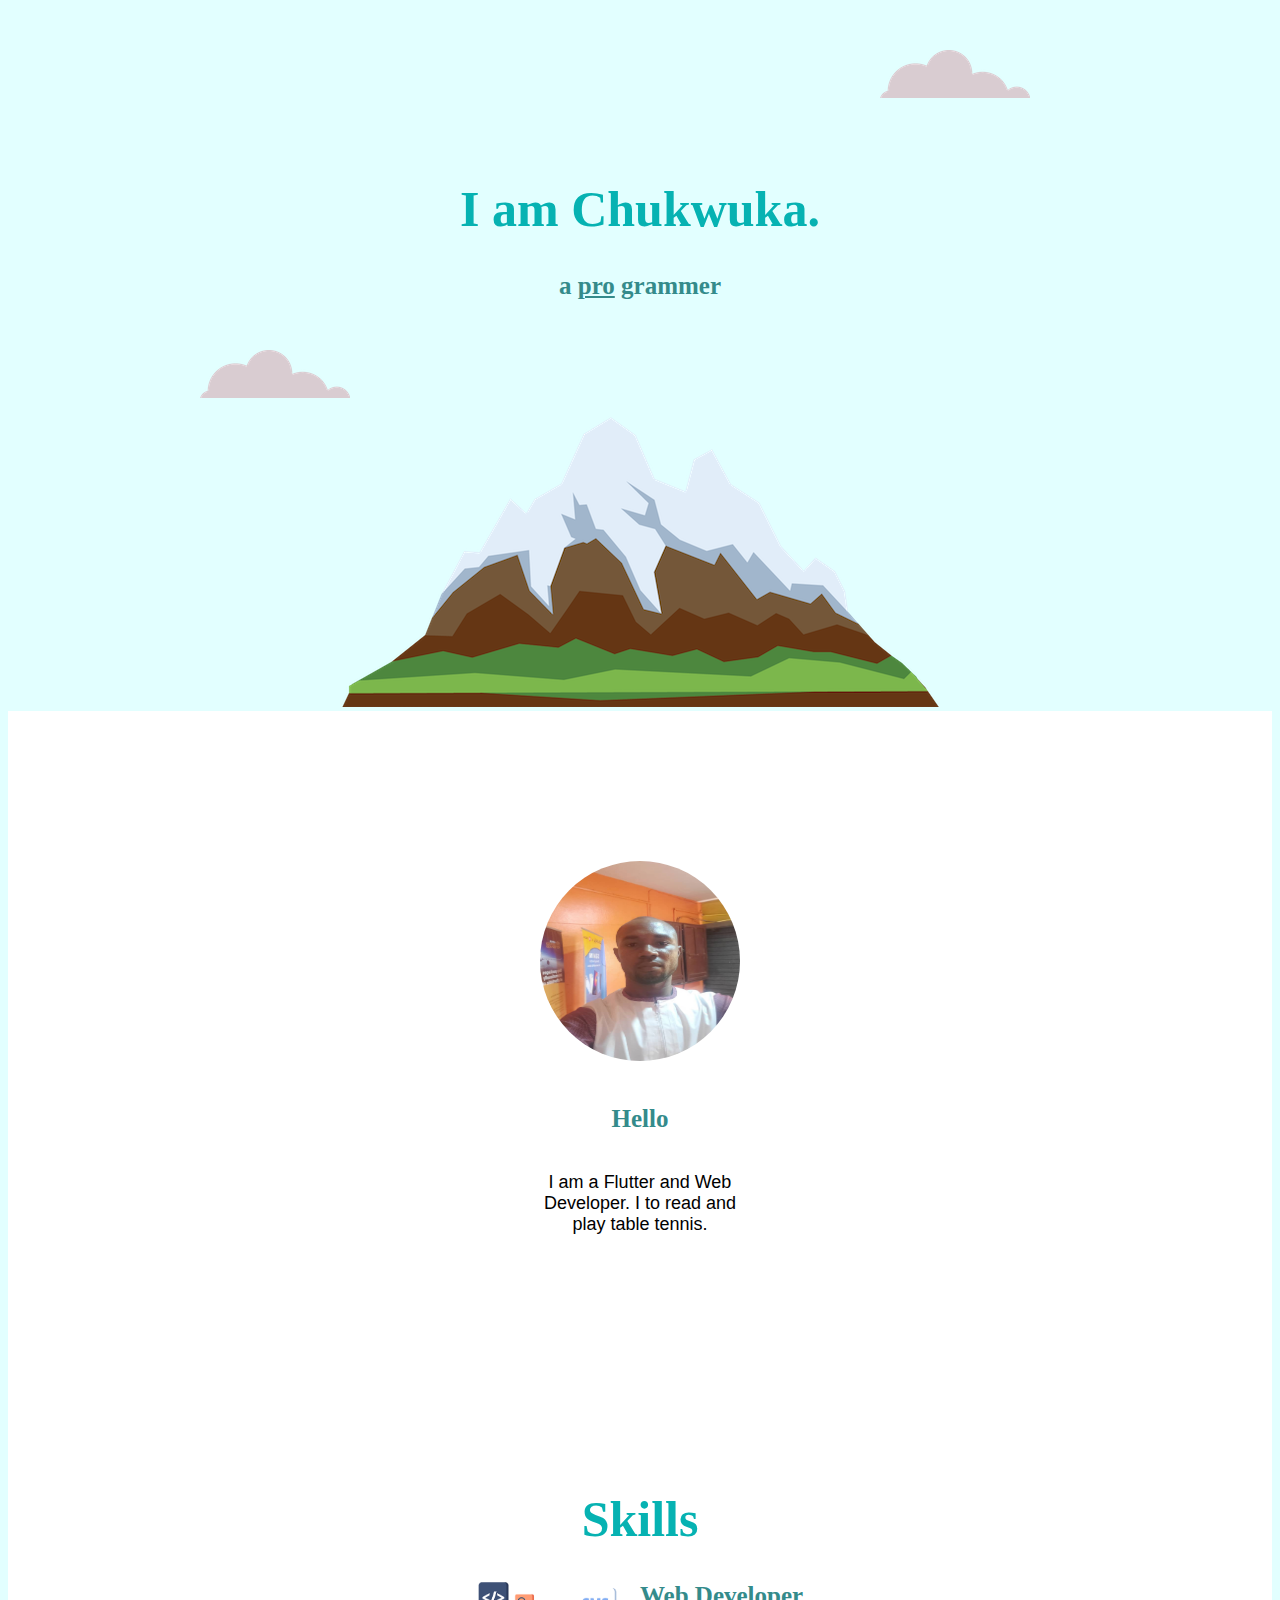
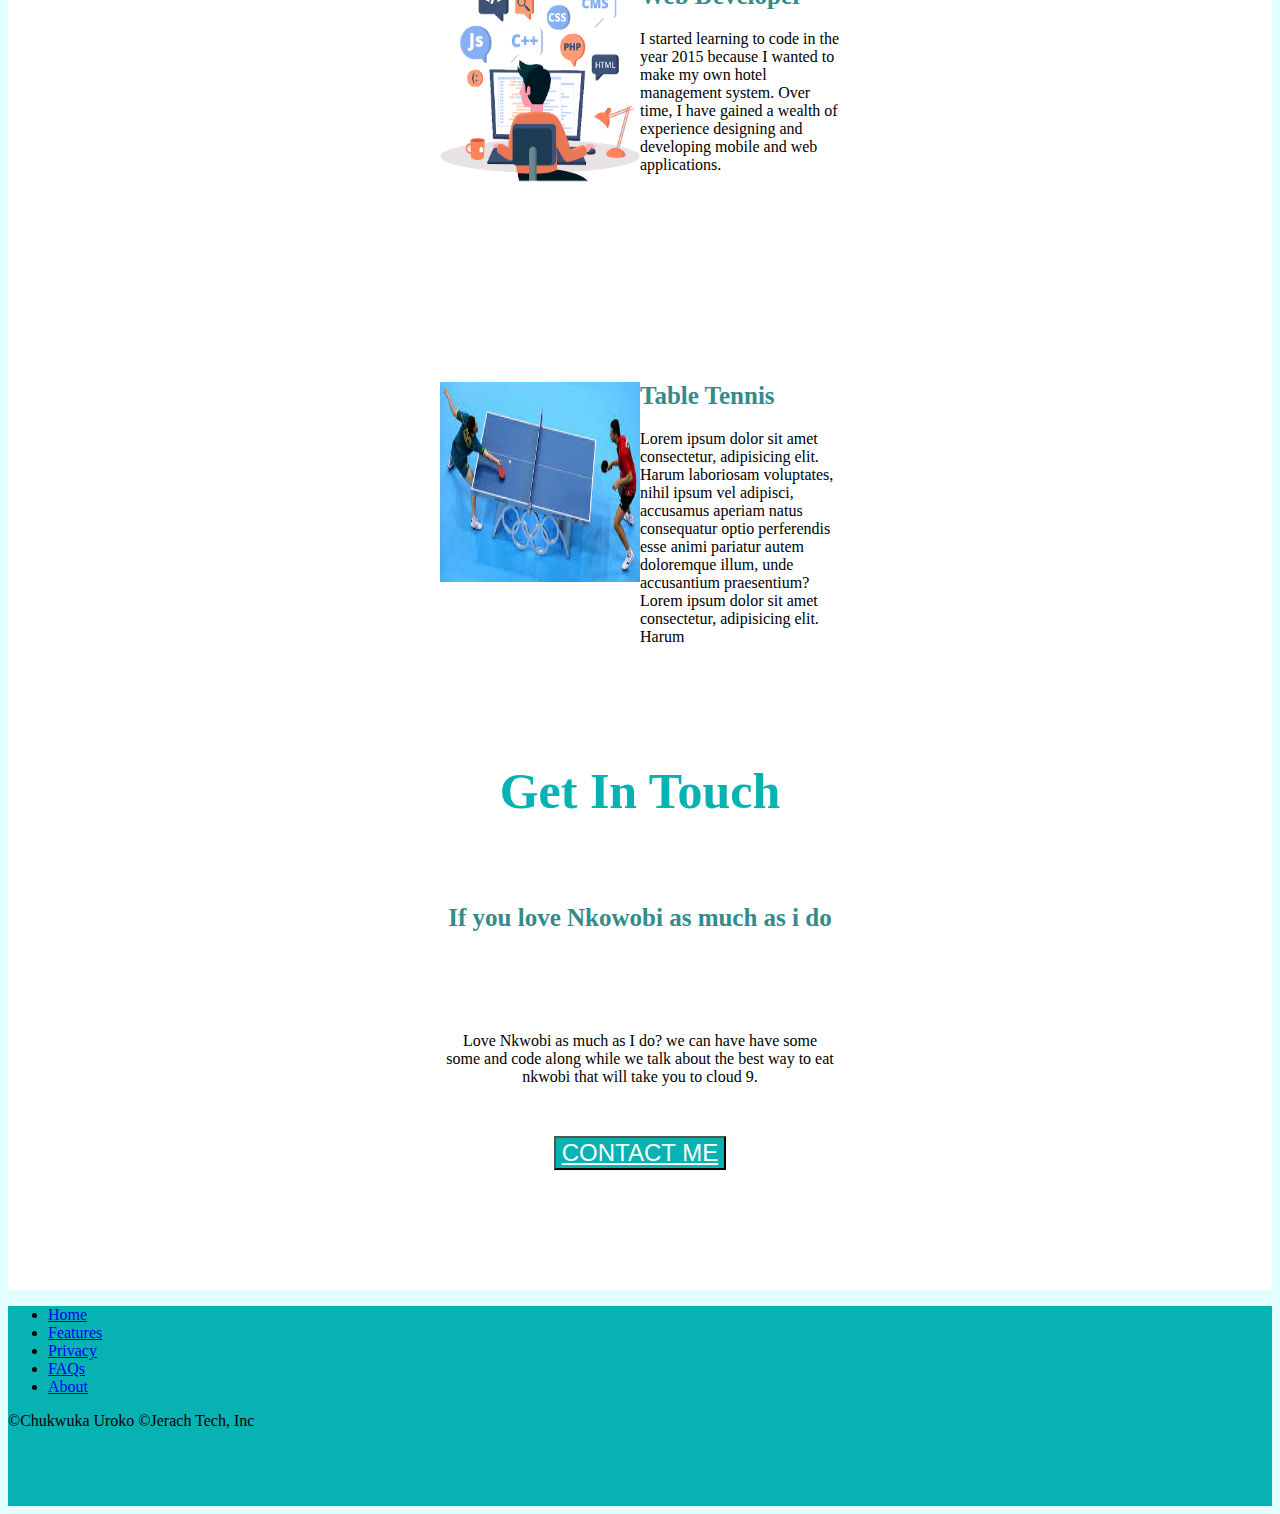
<file: index.html>
<!DOCTYPE html>
<html lang="en">
  <head>
    <meta charset="UTF-8" />
    <meta http-equiv="X-UA-Compatible" content="IE=edge" />
    <meta name="viewport" content="width=device-width, initial-scale=1.0" />
    <title>CV-Profile</title>
    <link
      href="https://cdn.jsdelivr.net/npm/bootstrap@5.3.0-alpha3/dist/css/bootstrap.min.css"
      rel="stylesheet"
      integrity="sha384-KK94CHFLLe+nY2dmCWGMq91rCGa5gtU4mk92HdvYe+M/SXH301p5ILy+dN9+nJOZ"
      crossorigin="anonymous"
    />
    <link rel="stylesheet" href="style.css" />
  </head>
  <body>
    <div class="cloud1">
      <img src="cloud.png" alt="cloud" />
    </div>
    <div class="name">
      <h1>I am Chukwuka.</h1>
      <h2>
        a <span> <u>pro</u> </span>grammer
      </h2>
    </div>
    <div class="cloud2">
      <img src="cloud.png" alt="cloud" />
    </div>
    <div class="mountain">
      <img src="mountain.png" alt="mountain" />
    </div>
    <div class="profile">
      <div><img src="myself.jpg" alt="my humble self" /></div>
      <h2>Hello</h2>
      <div>
        <p>
          I am a Flutter and Web Developer. I to read and play table tennis.
        </p>
      </div>
    </div>
    <!-------------SKIll---------->
    <div class="skill">
      <div>
        <h1>Skills</h1>
      </div>
      <div class="web-developer">
        <div class="web-container">
          <div>
            <img class="web-img" src="bnr-1.png" alt="Web developer" />
          </div>
          <div class="web-write">
            <h2>Web Developer</h2>
            <p>
              I started learning to code in the year 2015 because I
              wanted to make my own hotel management system. Over time, I have gained a
              wealth of experience designing and developing mobile and web
              applications.
            </p>
          </div>
        </div>
      </div>
      <div class="table-tennis">
        <div class="table-container">
          <div>
            <img src="download.jpeg" alt="table tennis" />
          </div>
          <div class="table-write">
            <h2>Table Tennis</h2>
            <p>
              Lorem ipsum dolor sit amet consectetur, adipisicing elit. Harum
              laboriosam voluptates, nihil ipsum vel adipisci, accusamus aperiam
              natus consequatur optio perferendis esse animi pariatur autem
              doloremque illum, unde accusantium praesentium? Lorem ipsum dolor
              sit amet consectetur, adipisicing elit. Harum
            </p>
          </div>
        </div>
      </div>

      <div class="get">
        <div>
          <h1>Get In Touch</h1>
        </div>
        <div><h2>If you love Nkowobi as much as i do</h2></div>
        <div>
          <p>
            Love Nkwobi as much as I do? we can have have some some and code
            along while we talk about the best way to eat nkwobi that will take
            you to cloud 9.
          </p>
        </div>

        <div class="button">
          <button
            type="button"
            class="btn btn-info"
            style="background-color: rgb(6, 178, 178)"
          >
            <a
              style="color: white; font-size: x-large"
              href="mailto:ilove@nkwobi.com"
              >CONTACT ME</a
            >
          </button>
        </div>
      </div>
    </div>

    <div style="background-color: rgb(6, 178, 178)" class="container-foot">
      <footer class="py-3">
        <ul class="nav justify-content-center border-bottom pb-3 mb-3">
          <li class="nav-item">
            <a href="#" class="nav-link px-2 text-body-secondary">Home</a>
          </li>
          <li class="nav-item">
            <a href="#" class="nav-link px-2 text-body-secondary">Features</a>
          </li>
          <li class="nav-item">
            <a href="./privacy.html" class="nav-link px-2 text-body-secondary">Privacy</a>
          </li>
          <li class="nav-item">
            <a href="#" class="nav-link px-2 text-body-secondary">FAQs</a>
          </li>
          <li class="nav-item">
            <a href="#" class="nav-link px-2 text-body-secondary">About</a>
          </li>
        </ul>
        <p class="copyright text-center text-body-secondary">
          ©Chukwuka Uroko ©Jerach Tech, Inc
        </p>
      </footer>
    </div>
  </body>
</html>
</file>
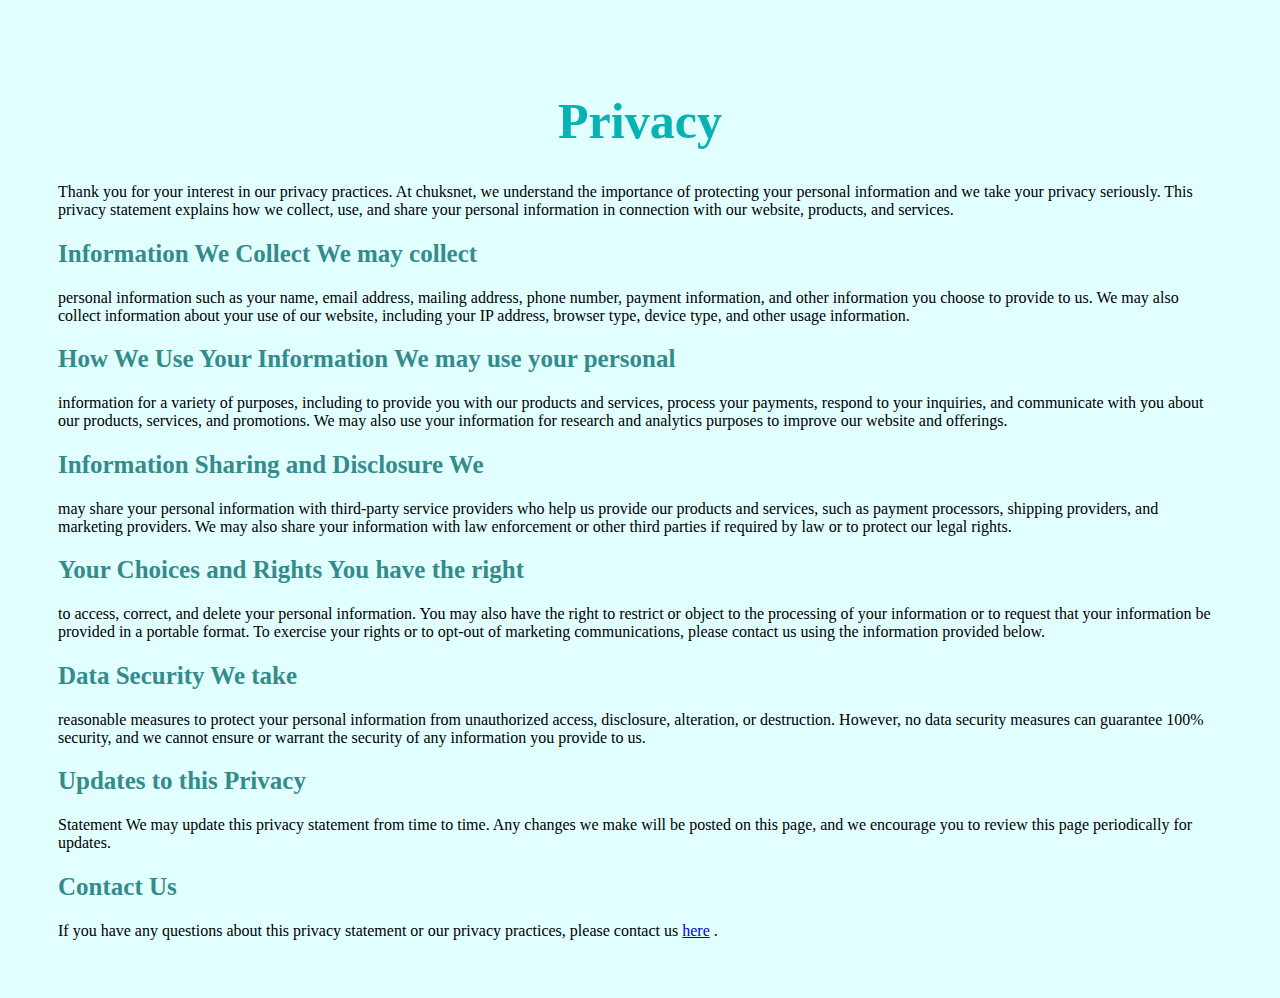
<file: privacy.html>
<!DOCTYPE html>
<html lang="en">
  <head>
    <meta charset="UTF-8" />
    <meta http-equiv="X-UA-Compatible" content="IE=edge" />
    <meta name="viewport" content="width=device-width, initial-scale=1.0" />
    <title>Privacy Policy</title>
    <link rel="stylesheet" href="style.css">
  </head>
  <body style="padding: 50px;">
    <div style="text-align: center;"><h1>Privacy</h1></div>
    <div>
      Thank you for your interest in our privacy practices. At chuksnet,
      we understand the importance of protecting your personal information and
      we take your privacy seriously. This privacy statement explains how we
      collect, use, and share your personal information in connection with our
      website, products, and services. 
      
      <h2>Information We Collect We may collect</h2>

      personal information such as your name, email address, mailing address,
      phone number, payment information, and other information you choose to
      provide to us. We may also collect information about your use of our
      website, including your IP address, browser type, device type, and other
      usage information. 
      
      <h2>How We Use Your Information We may use your personal</h2>

      information for a variety of purposes, including to provide you with our
      products and services, process your payments, respond to your inquiries,
      and communicate with you about our products, services, and promotions. We
      may also use your information for research and analytics purposes to
      improve our website and offerings. 
      
      <h2>Information Sharing and Disclosure We</h2>

      may share your personal information with third-party service providers who
      help us provide our products and services, such as payment processors,
      shipping providers, and marketing providers. We may also share your
      information with law enforcement or other third parties if required by law
      or to protect our legal rights. 
      
      <h2>Your Choices and Rights You have the right</h2>

      to access, correct, and delete your personal information. You may also
      have the right to restrict or object to the processing of your information
      or to request that your information be provided in a portable format. To
      exercise your rights or to opt-out of marketing communications, please
      contact us using the information provided below. 
      
      <h2>Data Security We take</h2>

      reasonable measures to protect your personal information from unauthorized
      access, disclosure, alteration, or destruction. However, no data security
      measures can guarantee 100% security, and we cannot ensure or warrant the
      security of any information you provide to us. 
      
      <h2>Updates to this Privacy</h2>

      Statement We may update this privacy statement from time to time. Any
      changes we make will be posted on this page, and we encourage you to
      review this page periodically for updates. 
      
      <h2>Contact Us </h2>
      
      If you have any questions about this privacy statement or our privacy practices, please
      contact us <a href="mailto:ilove@nkwobi.com">here</a> .
    </div>
  </body>
</html>
</file>
<file: style.css>
body {
    background-color: rgb(226, 255, 255);
}


.cloud1 {
    position: absolute;
    right: 200px;
    top: 0px;
    margin: 50px;
}


.cloud2 {
    position: absolute;
    left: 200px;

}

.mountain {

    text-align: center;
}

.name {
    margin: 180px 0 50px 0;
    text-align: center;

}

h1 {

    font-family: "Sacramento", cursive;
    color: rgb(6, 178, 178);
    font-size: 50px;
}

h2 {
    font-family: "Montserrat", sans-seriff;
    font-size: 25px;
    color: rgb(52, 139, 139);

}

.profile img {
    border-radius: 50%;
    height: 200px;
    width: 200px;
    margin-bottom: 20px;
}

.profile {
    background-color: rgb(255, 255, 255);
    padding: 150px 0 100px 0;
    text-align: center;
}

.profile div p {
    display: inline-block;
    text-align: center;
    height: 200px;
    width: 200px;
    font-size: 20px;
    font-family: 'Segoe UI', Tahoma, Geneva, Verdana, sans-serif;
    font-size: large;

}




.skill {
    text-align: center;
    background-color: rgb(255, 255, 255);
    padding-bottom: 20px;
}

.skill h1{
    margin-top: 0;
}

.table-write{
    text-align: left;

}
.table-write h2{
    margin-top: 0;   
}
.table-tennis{
    display: flex;
    justify-content: center;
}
.table-container{
    display: flex;
    width: 400px;   
}
.table-tennis img {
    width: 200px;
    height: 200px;
}

.web-img {
    width: 200px;
    height: 200px;
}

.web-container {
    display: flex;
    width: 400px;
}
.web-developer{
    display: flex;
    justify-content: center;
    height: 400px;
}
.web-write h2{
    margin-top: 0;
    
}
.web-write{
    text-align: left;
}
.get  p{
    display: inline-block;
    width: 390px;
    margin: 50px;
}
.get{
    margin: 100px;
}
.get h2{
    display: inline-block;
    margin: 50px;
    width: 390px;
}

.container-foot{
    height: 200px;
}
.nav-link:hover{
    background-color: aliceblue;
    
}
</file>
